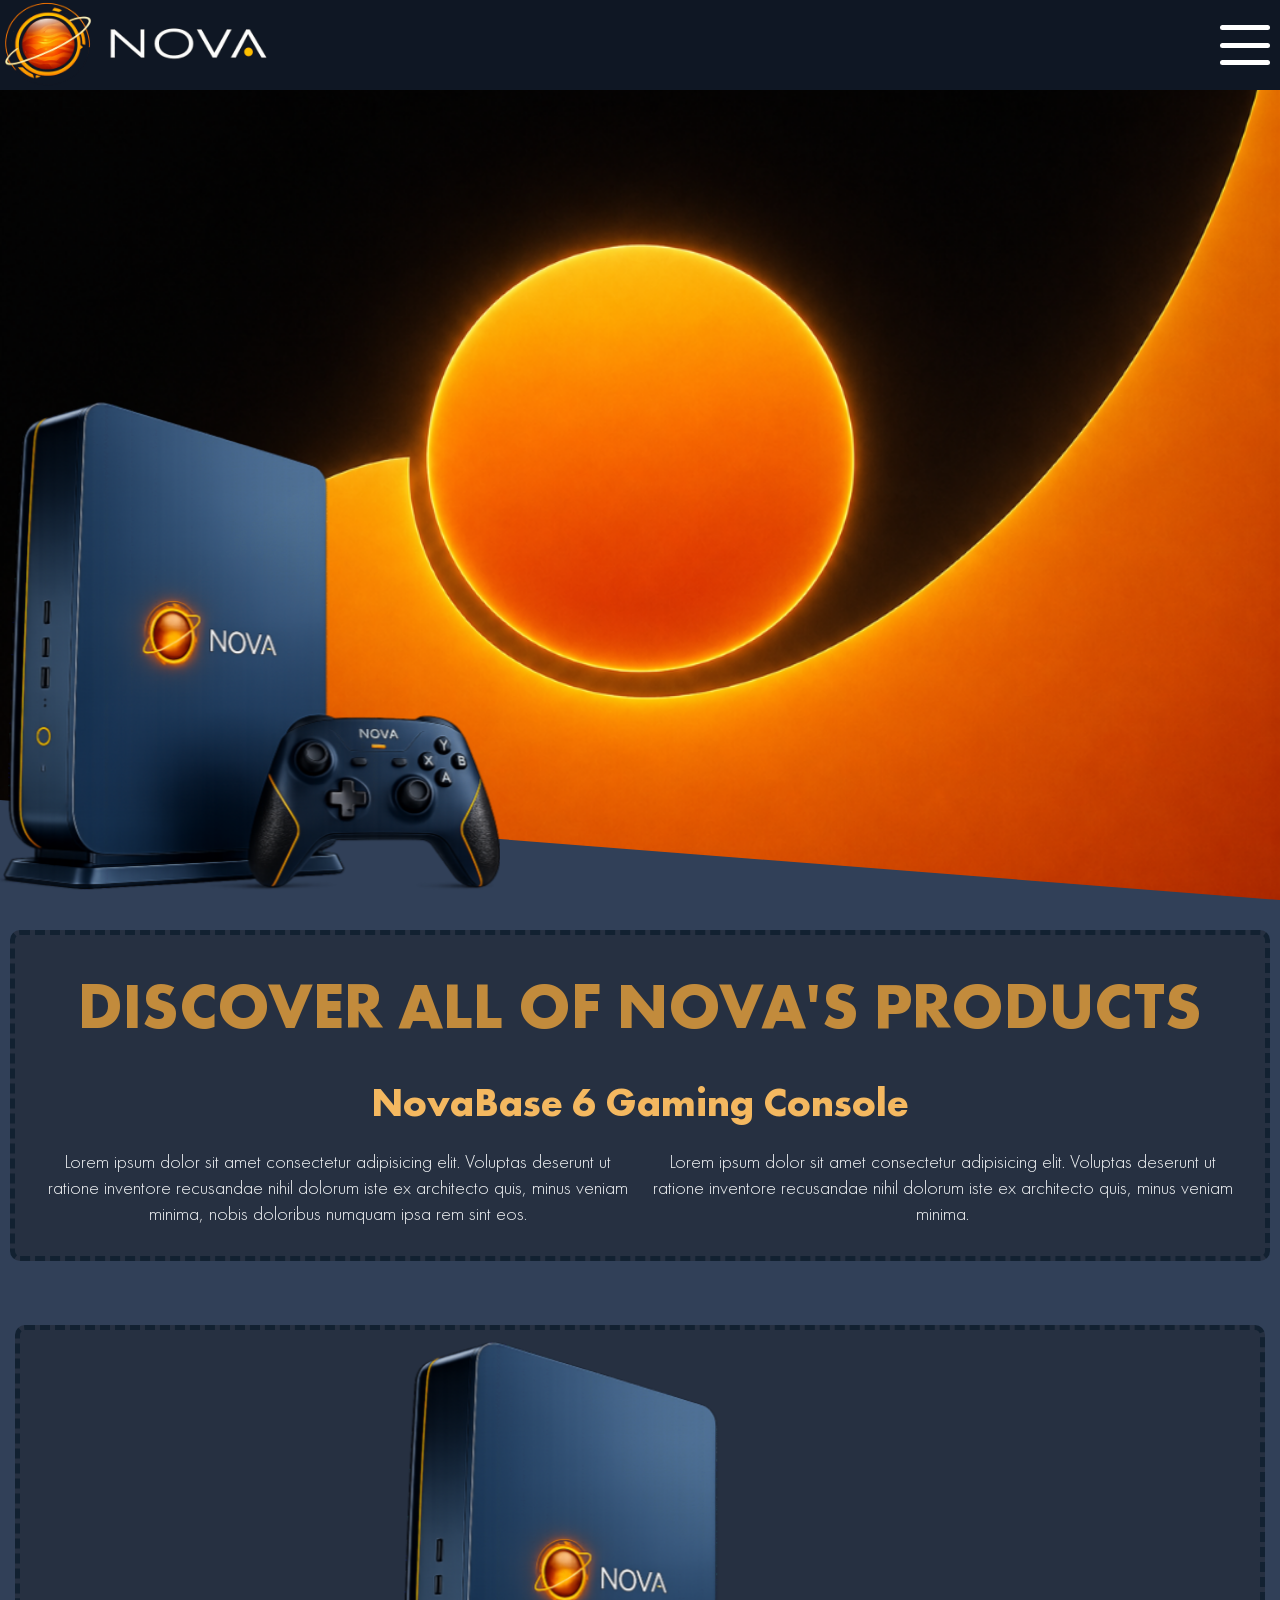
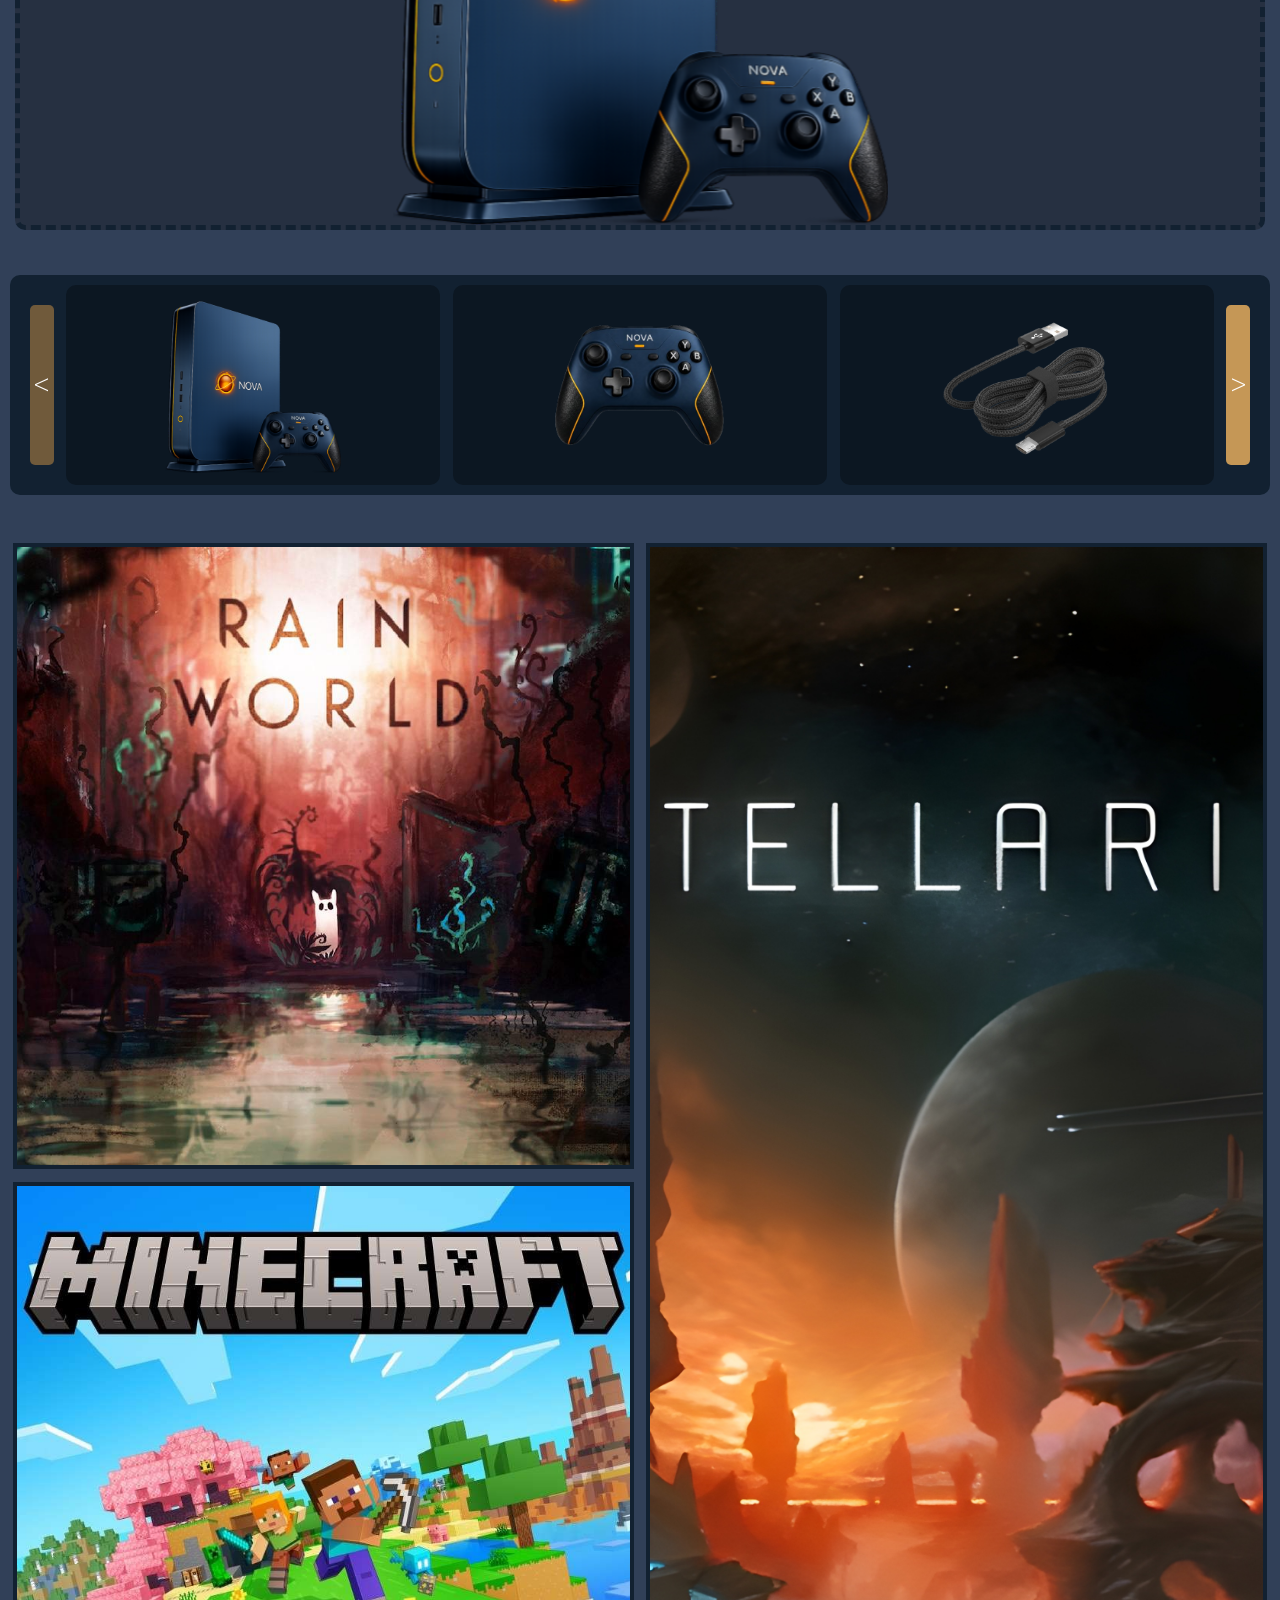
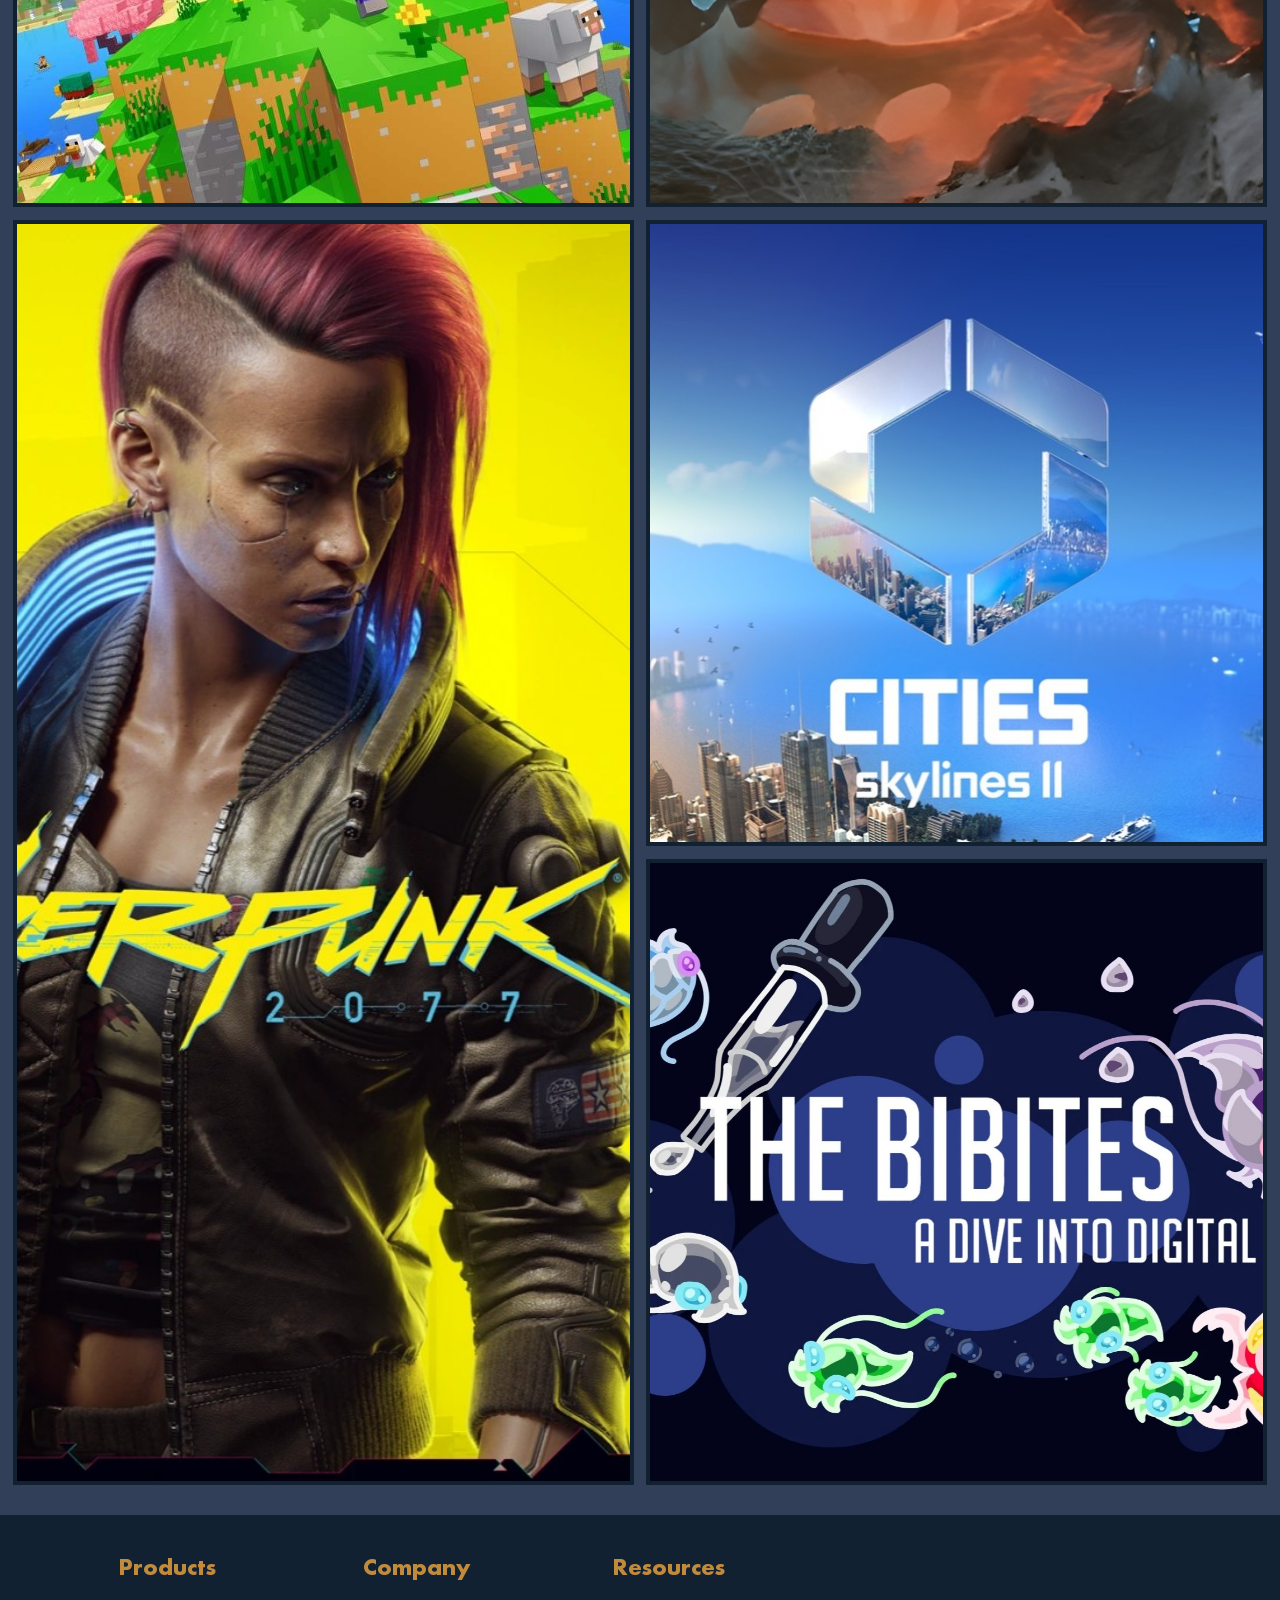
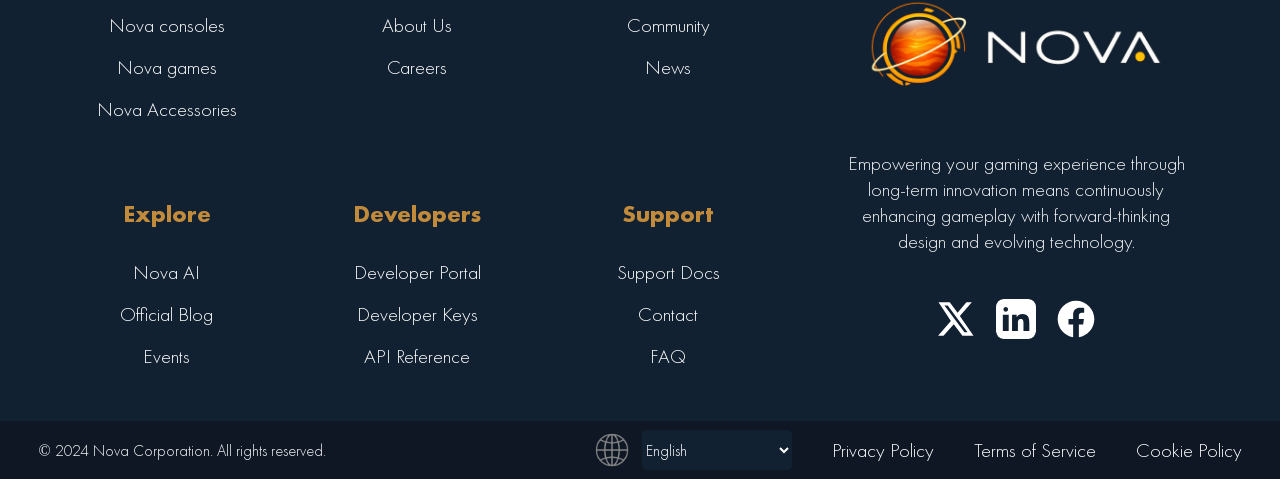
<file: index.html>
<!DOCTYPE html>
<html lang="en">

<head>
    <meta charset="UTF-8">
    <meta name="viewport" content="width=device-width, initial-scale=1.0">
    <meta name="description"
        content="Discover the future of gaming with Nova's cutting-edge consoles, immersive games, and innovative accessories. Explore our latest products and elevate your gaming experience to new heights.">
    <title>nova</title>
    <link href="css/main.css" rel="stylesheet">
    <link href="css/root.css" rel="stylesheet">
    <link href="css/header.css" rel="stylesheet">
    <link href="css/footer.css" rel="stylesheet">

    <script src="javascript/translations.js" defer></script>
    <script src="javascript/hamburger.js" defer></script>
    <script src="javascript/carousel.js" defer></script>
</head>

<body onload="initPage(); carouselScroll(); toggleHamburger(); resizeFunctions()" onresize="resizeFunctions()">
    <header>
        <nav>
            <a href="index.html">
                <img src="./img/nova_logo.png" alt="nova logo">
            </a>

            <ul id="nav-list">
                <li data-key="navigation.games">Games</li>
                <li data-key="navigation.consoles">Consoles</li>
                <li data-key="navigation.accessories">Accessories</li>
                <li data-key="navigation.news">News</li>
                <li data-key="navigation.store">Store</li>
                <li data-key="navigation.support">Support</li>
            </ul>

            <div>
                <span data-key="navigation.signin">Sign In</span>

                <div class="search">
                    <input name="search-input" data-key="navigation.search_placeholder" placeholder="Search">
                </div>

                <div id="hamburger-menu">
                    <div class="hamburger-lines" onclick="toggleHamburger()">
                        <span class="line"></span>
                        <span class="line"></span>
                        <span class="line"></span>
                    </div>

                    <ul id="hamburger-content">
                        <li data-key="navigation.games">Games</li>
                        <li data-key="navigation.consoles">Consoles</li>
                        <li data-key="navigation.accessories">Accessories</li>
                        <li data-key="navigation.news">News</li>
                        <li data-key="navigation.store">Store</li>
                        <li data-key="navigation.support">Support</li>
                        <li>
                            <div class="search">
                                <input name="search-input" data-key="navigation.search_placeholder"
                                    placeholder="Search">
                            </div>
                            <span data-key="navigation.signin">Sign In</span>
                        </li>
                    </ul>
                </div>
            </div>
        </nav>
    </header>

    <main>
        <section class="hero">
            <img src="./img/nova_console.png" alt="Nova Console 6">
        </section>

        <section class="info">
            <div id="main-info">
                <div id="product-info_text">
                    <h1 data-key="hero_title">DISCOVER ALL OF NOVA'S PRODUCTS</h1>

                    <div>
                        <h2 data-key="product_title">NovaBase 6 Gaming Console</h2>

                        <div>
                            <p data-key="product_text_1">
                                Lorem ipsum dolor sit amet consectetur adipisicing elit. Voluptas deserunt ut ratione
                                inventore recusandae nihil dolorum iste ex architecto quis, minus veniam minima, nobis
                                doloribus numquam ipsa rem sint eos.
                            </p>

                            <p>
                                Lorem ipsum dolor sit amet consectetur adipisicing elit. Voluptas deserunt ut ratione
                                inventore recusandae nihil dolorum iste ex architecto quis, minus veniam minima.
                            </p>
                        </div>
                    </div>
                </div>

                <div id="card-1_display_img"></div>
            </div>

            <section id="carousel">
                <button id="left-scroll" onclick="carouselScroll('left')">&lt;</button>

                <div id="view-track">
                    <div id="track">
                        <div onclick="SwapInfo(1)">
                            <img src="img/nova_console.png" alt="Nova Console 6" id="swapinfo_1">
                        </div>

                        <div onclick="SwapInfo(2)">
                            <img src="img/nova_controller.png" alt="Nova controller" id="swapinfo_2">
                        </div>

                        <div onclick="SwapInfo(3)">
                            <img src="img/charger.png" alt="charger" id="swapinfo_3">
                        </div>

                        <div onclick="SwapInfo(4)">
                            <img src="img/console-sss.png" alt="surround sound" id="swapinfo_4">
                        </div>

                        <div onclick="SwapInfo(5)">
                            <img src="img/cleaning_kit-nova.png" alt="product5" id="swapinfo_5">
                        </div>

                        <div onclick="SwapInfo(6)">
                            <img src="img/headphones_nova.png" alt="product6" id="swapinfo_6">
                        </div>

                        <div onclick="SwapInfo(7)">
                            <img src="img/charging_station.png" alt="product7" id="swapinfo_7">
                        </div>

                        <div onclick="SwapInfo(8)">
                            <img src="img/ssd.png" alt="product8" id="swapinfo_8">
                        </div>

                        <div onclick="SwapInfo(9)">
                            <img src="img/vr-nova.png" alt="product9" id="swapinfo_9">
                        </div>
                    </div>
                </div>

                <button id="right-scroll" onclick="carouselScroll('right')">&gt;</button>
            </section>
        </section>

        <section id="wall-of-imgs">
            <ul>
                <li><a href="#"><img src="img/rain-world_game.jpg" alt="rain world"></a></li>
                <li><a href="#"><img src="img/tellari_game.png" alt="tellari"></a></li>
                <li><a href="#"><img src="img/minecraft_game.jpg" alt="minecraft"></a></li>
                <li><a href="#"><img src="img/erpunk.jpg" alt="cyberpunk"></a></li>
                <li><a href="#"><img src="img/cities-skylines-ii.jpg" alt="cities skylines"></a></li>
                <li><a href="#"><img src="img/bibites.jpg" alt="bibites"></a></li>
            </ul>
        </section>
    </main>

    <footer>
        <div class="footer-top">
            <div class="footer-top-left">
                <div>
                    <div>
                        <h3 data-key="footer.products">Products</h3>
                        <ul>
                            <li><a href="#">Nova consoles</a></li>
                            <li><a href="#">Nova games</a></li>
                            <li><a href="#">Nova Accessories</a></li>
                        </ul>
                    </div>

                    <div>
                        <h3 data-key="footer.company">Company</h3>
                        <ul>
                            <li><a href="#" data-key="footer.about_us">About Us</a></li>
                            <li><a href="#" data-key="footer.careers">Careers</a></li>
                        </ul>
                    </div>

                    <div>
                        <h3 data-key="footer.resources">Resources</h3>
                        <ul>
                            <li><a href="#" data-key="footer.community">Community</a></li>
                            <li><a href="#" data-key="footer.news">News</a></li>
                        </ul>
                    </div>
                </div>

                <div>
                    <div>
                        <h3 data-key="footer.explore">Explore</h3>
                        <ul>
                            <li><a href="#">Nova AI</a></li>
                            <li><a href="#" data-key="footer.official_blog">Official Blog</a></li>
                            <li><a href="#" data-key="footer.events">Events</a></li>
                        </ul>
                    </div>

                    <div>
                        <h3 data-key="footer.developers">Developers</h3>
                        <ul>
                            <li><a href="#" data-key="footer.developer_portal">Developer Portal</a></li>
                            <li><a href="#" data-key="footer.developer_key">Developer Keys</a></li>
                            <li><a href="#" data-key="footer.api_reference">API Reference</a></li>
                        </ul>
                    </div>

                    <div>
                        <h3 data-key="footer.support">Support</h3>
                        <ul>
                            <li><a href="#" data-key="footer.support_docs">Support Docs</a></li>
                            <li><a href="./html/contact.html" data-key="footer.contact">Contact</a></li>
                            <li><a href="#" data-key="footer.faq">FAQ</a></li>
                        </ul>
                    </div>
                </div>
            </div>

            <div class="footer-top-right">
                <div class="nova-logo_footer"></div>

                <p data-key="footer.description">
                    Empowering your gaming experience through long-term innovation means continuously enhancing gameplay
                    with forward-thinking design and evolving technology.
                </p>

                <div class="socials">
                    <a href="#"><img src="img/x_icon.svg" alt="our x page"></a>
                    <a href="#"><img src="img/linkedin_icon.svg" alt="our linkedin page"></a>
                    <a href="#"><img src="img/facebook_logo.svg" alt="our facebook page"></a>
                </div>
            </div>
        </div>

        <div class="footer-bottom">
            <p data-key="footer.copyright">© 2024 Nova Corporation. All rights reserved.</p>

            <div class="footer-bottom-right">
                <div class="lang">
                    <img src="img/lang_icon.png" alt="change language">

                    <select id="language-chosen" onchange="changeLanguage()">
                        <option value="en">English</option>
                        <option value="sv">Svenska</option>
                    </select>
                </div>

                <ul>
                    <li><a href="#" class="policies" data-key="footer.privacy_policy">Privacy Policy</a></li>
                    <li><a href="#" class="policies" data-key="footer.terms_of_service">Terms of Service</a></li>
                    <li><a href="#" class="policies" data-key="footer.cookie_policy">Cookie Policy</a></li>
                </ul>
            </div>
        </div>
    </footer>
</body>

</html>
</file>
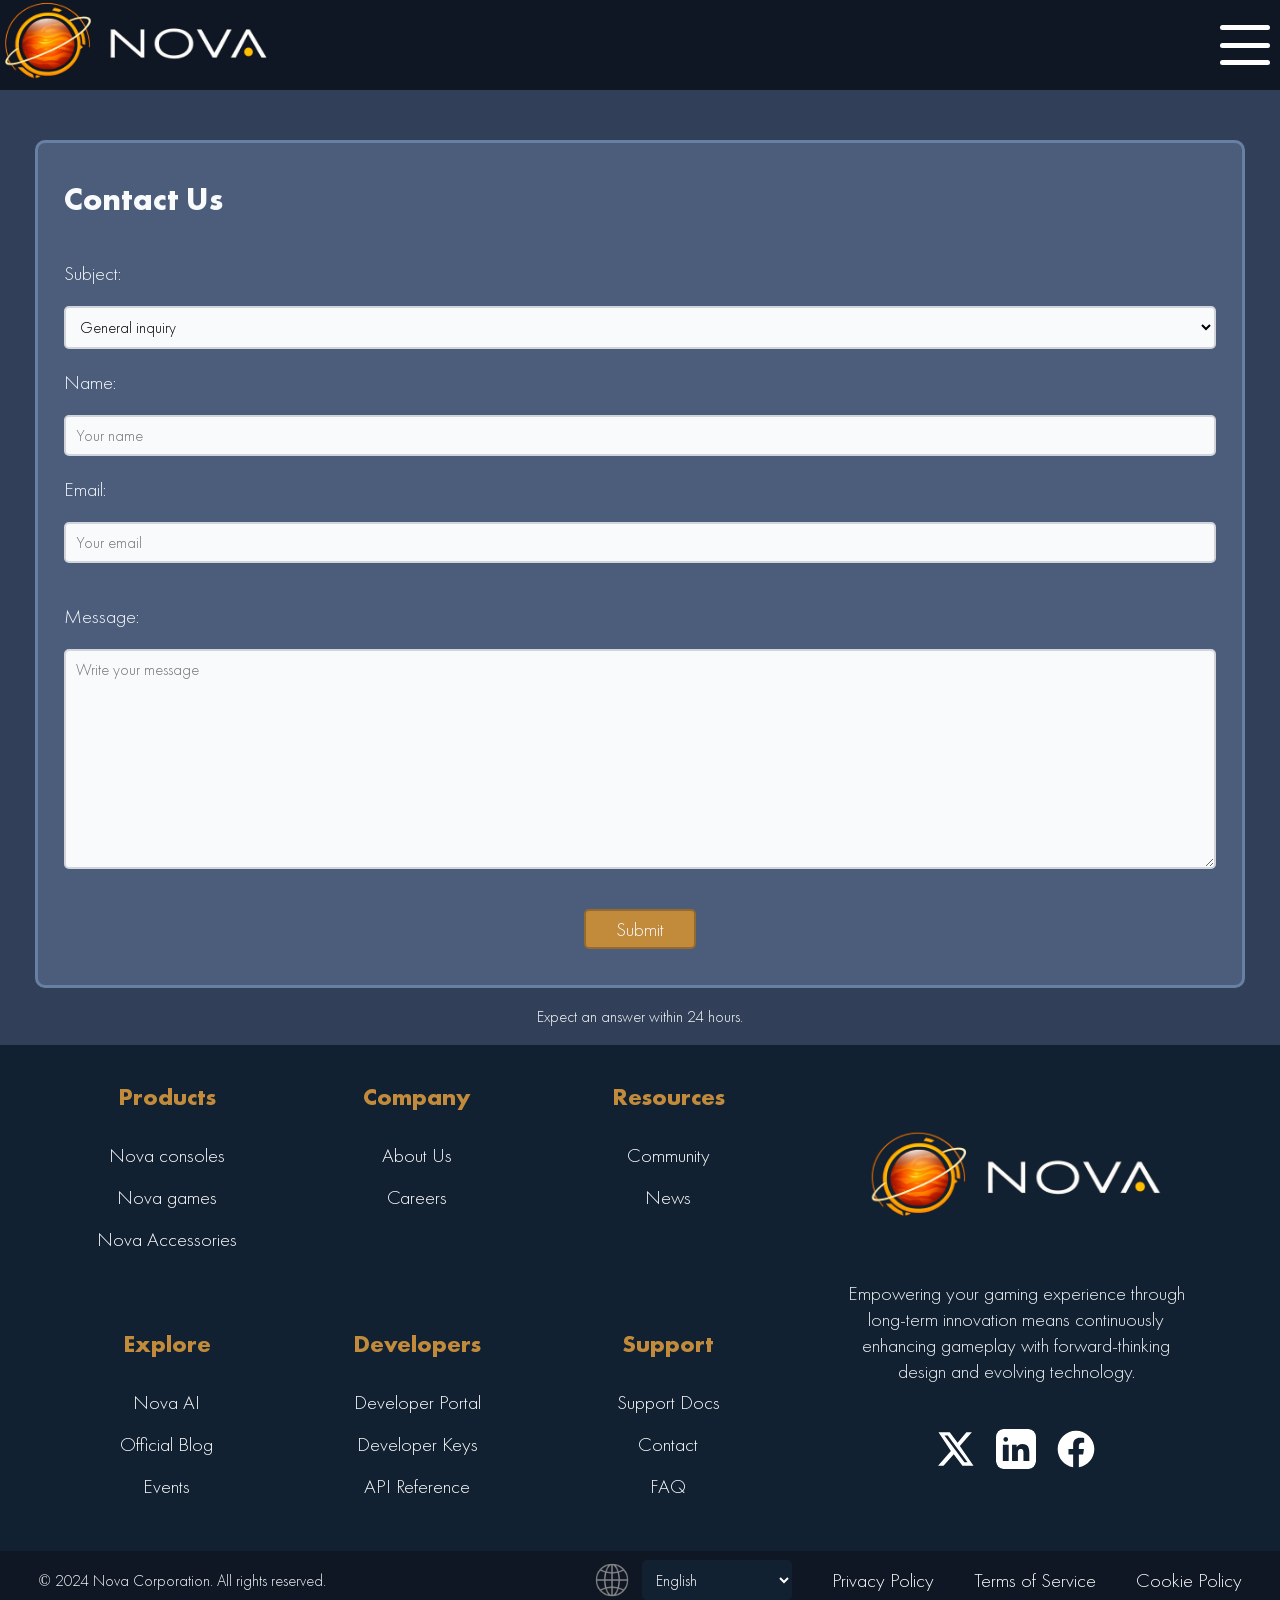
<file: html/contact.html>
<!DOCTYPE html>
<html lang="en">

<head>
    <meta charset="UTF-8">
    <meta name="viewport" content="width=device-width, initial-scale=1.0">
    <title>contact</title>
    <link href="../css/contact.css" rel="stylesheet">
    <link href="../css/footer.css" rel="stylesheet">
    <link href="../css/header.css" rel="stylesheet">
    <link href="../css/root.css" rel="stylesheet">

    <script src="../javascript/hamburger.js" defer></script>
    <script src="../javascript/translations.js" defer></script>
    <script src="../javascript/contactform.js" defer></script>
</head>

<body onload="initPage(); toggleHamburger();" onresize="resizeFunctions()">
    <header>
        <nav>
            <a href="../index.html">
                <img src="../img/nova_logo.png" alt="nova logo">
            </a>

            <ul id="nav-list">
                <li data-key="navigation.games">Games</li>
                <li data-key="navigation.consoles">Consoles</li>
                <li data-key="navigation.accessories">Accessories</li>
                <li data-key="navigation.news">News</li>
                <li data-key="navigation.store">Store</li>
                <li data-key="navigation.support">Support</li>
            </ul>

            <div>
                <span data-key="navigation.signin">Sign In</span>

                <div class="search">
                    <input name="search-input" data-key="navigation.search_placeholder" placeholder="Search">
                </div>

                <div id="hamburger-menu">
                    <div class="hamburger-lines" onclick="toggleHamburger()">
                        <span class="line"></span>
                        <span class="line"></span>
                        <span class="line"></span>
                    </div>

                    <ul id="hamburger-content">
                        <li data-key="navigation.games">Games</li>
                        <li data-key="navigation.consoles">Consoles</li>
                        <li data-key="navigation.accessories">Accessories</li>
                        <li data-key="navigation.news">News</li>
                        <li data-key="navigation.store">Store</li>
                        <li data-key="navigation.support">Support</li>
                        <li>
                            <div class="search">
                                <input name="search-input" data-key="navigation.search_placeholder"
                                    placeholder="Search">
                            </div>
                            <span data-key="navigation.signin">Sign In</span>
                        </li>
                    </ul>
                </div>
            </div>
        </nav>
    </header>

    <main>
        <section id="form-section">
            <form id="contactForm">
                <h1 data-key="contact.title">Contact Us</h1>
                <div>
                    <div class="special-form formsection1">
                        <label for="subject" data-key="contact.subject_label">Subject:</label>
                        <select name="subject" id="subject" required>
                            <option value="general" data-key="contact.subjects.general">General inquiry</option>
                            <option value="support" data-key="contact.subjects.support">Support</option>
                            <option value="business" data-key="contact.subjects.business">Business</option>
                        </select>
                    </div>
                    <div class="special-form formsection1">
                        <label for="name" data-key="contact.name_label">Name:</label>
                        <input type="text" id="name" name="name" autocomplete="name" required placeholder="Your name" data-key="placeholders.name">
                    </div>
                    <div class="special-form formsection1">
                        <label for="email" data-key="contact.email_label">Email:</label>
                        <input type="email" id="email" name="email" autocomplete="email" required
                            placeholder="Your email" data-key="placeholders.email">
                    </div>
                </div>
                <div>
                    <label for="message" data-key="contact.message_label">Message:</label>
                    <textarea id="message" name="message" required minlength="10" maxlength="1500"
                        placeholder="Write your message" data-key="placeholders.message"></textarea>
                </div>

                <button type="submit" data-key="contact.submit_button">Submit</button>

                <div id="form-status" aria-live="polite"></div>
            </form>

            <p>Expect an answer within 24 hours.</p>
        </section>
    </main>

    <footer>
        <div class=" footer-top">
            <div class="footer-top-left">
                <div>
                    <div>
                        <h3 data-key="footer.products">Products</h3>
                        <ul>
                            <li><a href="#">Nova consoles</a></li>
                            <li><a href="#">Nova games</a></li>
                            <li><a href="#">Nova Accessories</a></li>
                        </ul>
                    </div>

                    <div>
                        <h3 data-key="footer.company">Company</h3>
                        <ul>
                            <li><a href="#" data-key="footer.about_us">About Us</a></li>
                            <li><a href="#" data-key="footer.careers">Careers</a></li>

                        </ul>
                    </div>

                    <div>
                        <h3 data-key="footer.resources">Resources</h3>
                        <ul>
                            <li><a href="#" data-key="footer.community">Community</a></li>
                            <li><a href="#" data-key="footer.news">News</a></li>
                        </ul>
                    </div>
                </div>

                <div>
                    <div>
                        <h3 data-key="footer.explore">Explore</h3>
                        <ul>
                            <li><a href="#">Nova AI</a></li>
                            <li><a href="#" data-key="footer.official_blog">Official Blog</a></li>
                            <li><a href="#" data-key="footer.events">Events</a></li>
                        </ul>
                    </div>

                    <div>
                        <h3 data-key="footer.developers">Developers</h3>
                        <ul>
                            <li><a href="#" data-key="footer.developer_portal">Developer Portal</a></li>
                            <li><a href="#" data-key="footer.developer_key">Developer Keys</a></li>
                            <li><a href="#" data-key="footer.api_reference">API Reference</a></li>
                        </ul>
                    </div>

                    <div>
                        <h3 data-key="footer.support">Support</h3>
                        <ul>
                            <li><a href="#" data-key="footer.support_docs">Support Docs</a></li>
                            <li><a href="#" data-key="footer.contact">Contact</a></li>
                            <li><a href="#" data-key="footer.faq">FAQ</a></li>
                        </ul>
                    </div>
                </div>
            </div>

            <div class="footer-top-right">
                <div class="nova-logo_footer" alt="nova logo"></div>

                <p data-key="footer.description">
                    Empowering your gaming experience through long-term innovation means continuously
                    enhancing gameplay
                    with forward-thinking design and evolving technology.
                </p>

                <div class="socials">
                    <a href="#"><img src="../img/x_icon.svg" alt="our twitter page"></a>
                    <a href="#"><img src="../img/linkedin_icon.svg" alt="our linkedin page"></a>
                    <a href="#"><img src="../img/facebook_logo.svg" alt="our facebook page"></a>
                </div>
            </div>
        </div>

        <div class="footer-bottom">
            <p data-key="footer.copyright">© 2024 Nova Corporation. All rights reserved.</p>

            <div class="footer-bottom-right">
                <div class="lang">
                    <img src="../img/lang_icon.png" alt="change language">

                    <select id="language-chosen" onchange="changeLanguage()">
                        <option value="en">English</option>
                        <option value="sv">Svenska</option>
                    </select>
                </div>

                <ul>
                    <li><a href="#" class="policies" data-key="footer.privacy_policy">Privacy Policy</a></li>
                    <li><a href="#" class="policies" data-key="footer.terms_of_service">Terms of Service</a></li>
                    <li><a href="#" class="policies" data-key="footer.cookie_policy">Cookie Policy</a></li>
                </ul>
            </div>
        </div>
    </footer>
</body>

</html>
</file>
<file: css/main.css>
/*  
############
HERO
############ 
*/

.hero {
    display: flex;
    background: no-repeat center/cover url("../img/nova_swirl.png");
    height: calc(100vh - var(--navbar-height));
    width: 100%;
    margin-top: var(--navbar-height);
}

.hero::after {
    content: "";
    width: 100%;
    height: 100px;
    position: absolute;
    bottom: 0;
    left: 0;
    clip-path: polygon(0 100%, 0 0, 100% 100%);
    background-color: var(--main-bg-color);
    z-index: 0;
}

.hero img {
    position: absolute;
    bottom: 10px;
    width: 500px;
    height: 500px;
    object-fit: cover;
    align-self: flex-end;
    z-index: 1;
}

/*  
############
PRODUCT INFO
############ 
*/

.info {
    display: flex;
    flex-direction: column;
    padding-top: var(--navbar-height);
    padding: 10vh 3rem;
    min-height: calc(100vh - var(--navbar-height) - 12vh);
    background-color: var(--main-bg-color);
    justify-content: space-between;
    row-gap: 5vh;
}

.info div {
    display: flex;
    flex-direction: row;
    gap: 1.5vw;
}

#main-info {
    height: 100%;
    flex-grow: 1;
}

#product-info_text {
    display: flex;
    background-color: #263041;
    border: #122131 dashed 5px;
    border-radius: 10px;
    padding: 20px;
    flex-direction: column;
    justify-content: space-between;
    width: 50vw;
    gap: 30px;
}

#product-info_text div {
    display: flex;
    flex-direction: column;
    gap: 20px;
    height: fit-content;
}

.info h1 {
    color: var(--primary-text-color);
    font-size: 4rem;
    font-weight: 600px;
}

.info h2 {
    color: #F4B860;
    font-size: 2.5rem;
    font-weight: bold;
    justify-self: flex-end;
}

.info p {
    width: 100%;
    font-size: 1.25rem;
    color: #F1F3F5;
}

#card-1_display_img {
    transition: background-image 1s ease-in-out;
    background: no-repeat url("../img/nova_console.png") center / contain;
    flex-grow: 1;
    background-color: #263041;
    border: #122131 dashed 5px;
    border-radius: 10px;
}

/* carousel info */

#carousel {
    display: flex;
    justify-content: center;
    align-items: center;
    flex-grow: 1;
    flex-shrink: 1;
    gap: 0;
    background: #122131;
    border-radius: 10px;
    padding: 10px 20px;
}

#carousel button {
    height: 160px;
    width: 25px;
    background-color: #c59756;
    border: transparent;
    font-size: 30px;
    border-radius: 5px;
    color: white;
}

#carousel button:hover {
    cursor: pointer;
}

#view-track {
    overflow: hidden;
    width: 100%;
    height: 200px;
    margin: 0 1vw;
}

#track {
    --gap: 1vw;
    gap: var(--gap);
    display: flex;
    transition: transform 0.3s ease;
}

#track>div {
    box-sizing: border-box;
    flex: 0 0 calc((100% - ((var(--viewable-amnt-carousel) - 1) * var(--gap))) / var(--viewable-amnt-carousel));
    overflow: hidden;
    border-radius: 10px;
    border: transparent 2px solid;
    background-color: #0c1722;
    padding: 10px;
}

#track img {
    height: 100%;
    width: 100%;
    object-position: center;
    object-fit: contain;
    transition: transform 0.5s ease;
}

#track img:hover {
    transform: scale(1.2);
}

/*  
############
WALL OF IMGS
############ 
*/

#wall-of-imgs {
    display: flex;
    align-items: center;
    padding: 2vh 1vw;
    margin-bottom: 1vw;
}

#wall-of-imgs ul {
    display: grid;
    width: 100%;
    height: 100%;
    grid-template-rows: repeat(4, 1fr);
    grid-template-columns: repeat(2, 1fr);
    grid-gap: 1vw;
}

#wall-of-imgs li {
    overflow: hidden;
    border: #122131 solid 4px;
}

#wall-of-imgs img {
    width: 100%;
    height: 100%;
    object-fit: cover;
    cursor: pointer;
    transition: all 500ms ease-out;
}

#wall-of-imgs img:hover {
    scale: 1.25;
}

ul> :nth-child(2) {
    grid-area: span 2 / span 1;
}

ul> :nth-child(4) {
    grid-area: span 2 / span 1;
}

/*  
#################
Device Adaptation
################# 
*/

@media screen and (max-width: 1762px) {
    #main-info {
        text-align: center;
        flex-direction: column;
        align-items: center;
        row-gap: 5vw;
    }

    .info {
        padding: 30px 10px;
    }

    #product-info_text {
        background-color: #263041;
        border: #122131 dashed 5px;
        padding: 30px;
        border-radius: 10px;
        width: calc(100% - 70px);
    }

    #main-info>div>div>div {
        flex-direction: row;
        row-gap: 5vw;
    }

    #card-1_display_img {
        min-height: 55vh;
        width: calc(100% - 20px);
    }

    #display_img-combo {
        display: flex;
    }
}

@media screen and (max-width: 1488px) {
    #nav-list {
        display: none;
    }

    nav>div>span,
    nav>div>.search {
        display: none;
    }

    .hamburger-lines {
        display: flex;
        position: relative;
        width: 50px;
        height: 50px;
        cursor: pointer;
        padding: 0;
        margin: 0;
        flex-direction: column;
        justify-content: space-around;
        align-items: center;
        flex-shrink: 0;
        box-sizing: border-box;
    }

    .line {
        display: block;
        position: absolute;
        width: 100%;
        min-height: 5px;
        background-color: white;
        border-radius: 5px;
        transition: all 0.3s ease;
    }

    .line:nth-child(1) {
        top: 10%;
    }

    .line:nth-child(3) {
        bottom: 10%;
    }

    #hamburger-menu {
        display: block;
    }

    #hamburger-menu:hover {
        cursor: pointer;
    }

    #hamburger-content {
        /* in JS swap between none and flex */
        display: none;
        flex-direction: column;
        gap: 20px;
        position: absolute;
        top: var(--navbar-height);
        left: 0;
        background-color: #1e2735;
        width: 100%;
    }

    #hamburger-content:last-child {
        padding-bottom: 30px;
        color: white;
        cursor: pointer;
    }

    #hamburger-content li {
        padding: 10px 20px;
        color: white;
        cursor: pointer;
    }

    #hamburger-content li:last-child {
        gap: 30px;
    }
}

@media screen and (max-width: 510px) {

    .hero img {
        width: 400px;
        height: 400px;
    }
}

@media screen and (max-width: 433px) {
    h1 {
        font-size: 3rem !important;
    }

    h2 {
        font-size: 2rem !important;
    }
}
</file>
<file: css/root.css>
@font-face {
    font-family: futura-pt;
    src: url(../fonts/futura-pt/FuturaCyrillicLight.ttf);
}

@font-face {
    font-family: futura-pt;
    src: url(../fonts/futura-pt/FuturaCyrillicBold.ttf);
    font-weight: bold;
}

:root {
    --main-bg-color: #314058;
    --primary-text-color: #C28B3C;
    --navbar-height: 10vh;
    --viewable-amnt-carousel: 5;

    background-color: var(--main-bg-color);
}

* {
    margin: 0;
    padding: 0;
    font-family: futura-pt, 'Times New Roman', Times, serif;
}
</file>
<file: css/header.css>
/*  
############
NAV
############ 
*/

nav {
    display: flex;
    background-color: #0f1724;
    font-size: 25px;
    color: white;
    gap: 50px;
    width: 100%;
    height: 10vh;
    align-items: center;
    justify-content: space-between;
    position: fixed;
    top: 0;
    z-index: 999;
}

#nav-list {
    display: flex;
    gap: 50px;
    margin-left: 10px;
    max-width: 100%;
    align-items: center;
    justify-content: space-evenly;
}

nav a {
    display: flex;
    align-items: center;
}

nav img {
    width: auto;
    height: 96px;
}

nav li {
    list-style: none;
    display: flex;
    align-items: center;
    cursor: pointer;
}

nav li:hover {
    color: #ffb681;
    transition: color 0.1s ease;
}

nav>div {
    display: flex;
    align-items: center;
    justify-content: right;
    gap: 25px;
    padding-right: 10px;
    height: 50px;
}

nav>div span:not(.hamburger-lines span) {
    cursor: pointer;
    background-color: var(--main-bg-color);
    padding: 5px 20px;
    border-radius: 10px;
}

nav>div>span:hover:not(.hamburger-lines span) {
    color: #ffb681;
    background-color: #263041;
    transition: all 0.2s ease;
}

.search input {
    position: relative;
    padding: 10px 10px;
    border-radius: 10px;
    width: 250px;
    border: none;
    font: 16px futura-pt;
}

.search {
    position: relative;
}

.search::after {
    content: "";
    position: absolute;
    height: 25px;
    width: 25px;
    background-image: url("../img/search_button.png");
    background-position: center;
    background-size: cover;
    cursor: pointer;
    top: 7px;
    right: 5px;
}

#hamburger-menu {
    display: none;
    position: relative;
    width: 50px;
    height: 50px;
    cursor: pointer;
    padding: 0;
    margin: 0;
    flex-direction: column;
    justify-content: space-around;
    align-items: center;
    flex-shrink: 0;
    box-sizing: border-box;
}

@media screen and (max-width: 1488px) {
    #nav-list {
        display: none;
    }

    nav>div>span,
    nav>div>.search {
        display: none;
    }

    .hamburger-lines {
        display: flex;
        position: relative;
        width: 50px;
        height: 50px;
        cursor: pointer;
        padding: 0;
        margin: 0;
        flex-direction: column;
        justify-content: space-around;
        align-items: center;
        flex-shrink: 0;
        box-sizing: border-box;
    }

    .line {
        display: block;
        position: absolute;
        width: 100%;
        min-height: 5px;
        background-color: white;
        border-radius: 5px;
        transition: all 0.3s ease;
    }

    .line:nth-child(1) {
        top: 10%;
    }

    .line:nth-child(3) {
        bottom: 10%;
    }

    #hamburger-menu {
        display: block;
    }

    .hamburger-menu:hover {
        cursor: pointer;
    }

    #hamburger-content {
        /* in JS swap between none and flex */
        display: none;
        flex-direction: column;
        gap: 20px;
        position: fixed;
        top: var(--navbar-height);
        left: 0;
        background-color: #1e2735;
        width: 100%;
    }

    #hamburger-content:last-child {
        padding-bottom: 30px;
        color: white;
        cursor: pointer;
    }

    #hamburger-content li {
        padding: 10px 20px;
        color: white;
        cursor: pointer;
    }

    #hamburger-content li:last-child {
        gap: 30px;
    }
}

@media screen and (max-width: 510px) {

    .hero img {
        width: 400px;
        height: 400px;
    }
}

@media screen and (max-width: 433px) {
    h1 {
        font-size: 3rem !important;
    }

    h2 {
        font-size: 2rem !important;
    }
}
</file>
<file: css/footer.css>
/*  
############
FOOTER
############ 
*/

footer {
    display: flex;
    background-color: #122131;
    flex-direction: column;
    justify-content: space-between;
    text-align: center;
}

footer a {
    text-decoration: none;
    color: white;
}

footer h3 {
    color: #C28B3C;
    font-size: 1.5rem;
    font-weight: bold;
}

footer li {
    color: #F1F3F5;
    font-size: 1.25rem;
    margin-bottom: 1rem;
    list-style: none;
}

/* 
    footer-top 
*/
.footer-top {
    display: flex;
    justify-content: space-around;
    background-color: #122131;
    padding: 4vh 4vw;
    gap: 20px;
}

/* footer-top-left */

.footer-top-left {
    display: flex;
    justify-content: space-between;
    flex-wrap: wrap;
    grid-row-gap: 60px;
    flex-grow: 2;
    width: 10%;
}

.footer-top-left>div {
    display: flex;
    width: 100%;
    gap: 20px;
}

.footer-top-left>div>div {
    display: flex;
    flex-direction: column;
    width: calc(100%/3);
    gap: 30px;
}

/* footer-top-right */

.footer-top-right {
    display: flex;
    flex-direction: column;
    gap: 5vh;
    flex-grow: 1;
    width: 10%;
    justify-content: center;
    align-items: center;
}

.footer-top-right p {
    color: #F1F3F5;
    font-size: 1.25rem;
    width: 80%;
}

.nova-logo_footer {
    background-image: url("../img/nova_logo.png");
    background-size: contain;
    background-position: center;
    background-repeat: no-repeat;

    width: 100%;
    max-width: 300px;
    aspect-ratio: 16 / 6;
}

.socials {
    display: flex;
    gap: 20px;
}

.socials img {
    width: 40px;
    height: 40px;
}

/* 
    footer-bottom 
*/

.footer-bottom {
    display: flex;
    justify-content: space-between;
    align-items: center;
    padding: 1vh 3vw;
    background-color: #0f1724;
}

.footer-bottom p {
    color: #F1F3F5;
    font-size: 1rem;
}

/* footer-bottom-right */

.footer-bottom-right {
    display: flex;
    gap: 20px;
    align-items: center;
    justify-content: space-around;
    gap: 40px;
}

.lang {
    display: flex;
    flex-direction: row;
    gap: 10px;
    width: 200px;
    height: 100%;
}


.lang select {
    height: 40px;
    width: 200px;
    background-color: #122131;
    color: white;
    border: transparent;
    border-radius: 5px;
    font-size: 1rem;
}

.lang img {
    width: 40px;
    height: 40px;
}

.footer-bottom ul {
    display: flex;
    gap: 40px;
}

.footer-bottom li {
    margin: 0;
}


@media screen and (max-width: 1034px) {
    .footer-bottom {
        flex-wrap: wrap-reverse;
    }

    .footer-bottom {
        justify-content: center;
    }

    .footer-bottom p {
        width: 100%;
        padding: 10px 0 5px 0;
    }
}

@media screen and (max-width: 738px) {
    .footer-top {
        flex-wrap: wrap-reverse;
        gap: 50px;
        padding: 8vh 1vw;
    }

    .footer-top-right {
        width: 100%;
    }
}

@media screen and (max-width: 510px) {

    .footer-top-right {
        width: 100%;
    }

    .footer-top-left {
        width: 100%;
    }

    .footer-top-left div {
        flex-direction: column;
        width: 50%;
        flex-grow: 1;
    }

    .footer-top-left div div {
        width: 100%;
    }
}

@media screen and (max-width: 433px) {
    .footer-bottom-right {
        flex-wrap: wrap-reverse;
        gap: 20px;
    }

    .footer-bottom-right ul {
        width: 100%;
        padding-bottom: 20px;
        justify-content: center;
    }

    .footer-bottom-right ul li {
        font-size: 1.25rem !important;
    }
}
</file>
<file: css/contact.css>
#form-section {
    margin-top: calc(var(--navbar-height) + 50px);
    display: flex;
    flex-direction: column;
    justify-content: center;
    align-items: center;
}

#form-section>p {
    align-self: center;
    padding: 2vh 0;
    color: #F8FAFC;
}

label,
h1 {
    color: #F8FAFC;
    font-size: 1.25rem;
}

h1 {
    font-size: 2rem;
    font-weight: bold;
}

form {
    display: flex;
    flex-direction: column;
    gap: 40px;
    width: 60%;
    margin: 0 auto;
    padding: 4vh 2vw;
    border: 3px solid #6980a5;
    border-radius: 10px;
    background-color: #4B5D7A;
    justify-content: space-between;
}

form div {
    display: flex;
    flex-direction: column;
    justify-content: space-between;
    gap: 20px;
}

.special-form {
    flex-direction: row;
    align-items: center;
    display: grid;
    grid-template-columns: 1fr 4fr;
}

.special-form input,
textarea,
select {
    padding: 8px 10px;
    border: 2px solid #D1D5DB;
    border-radius: 5px;
    background-color: #F8FAFC;
    font-size: 1rem;
}

textarea {
    resize: vertical;
    min-height: 200px;
}

button {
    width: fit-content;
    font-size: 1.25rem;
    padding: 5px 30px;
    background-color: var(--primary-text-color);
    color: #F8FAFC;
    border: 2px solid #946a2e;
    border-radius: 5px;
    align-self: center;
}

#form-status {
    display: none;
}

@media screen and (max-width: 1400px) {
    form {
        width: 90%;
        padding: 4vh 2vw;
    }

    .special-form {
        grid-template-columns: 1fr;
    }
}
</file>
